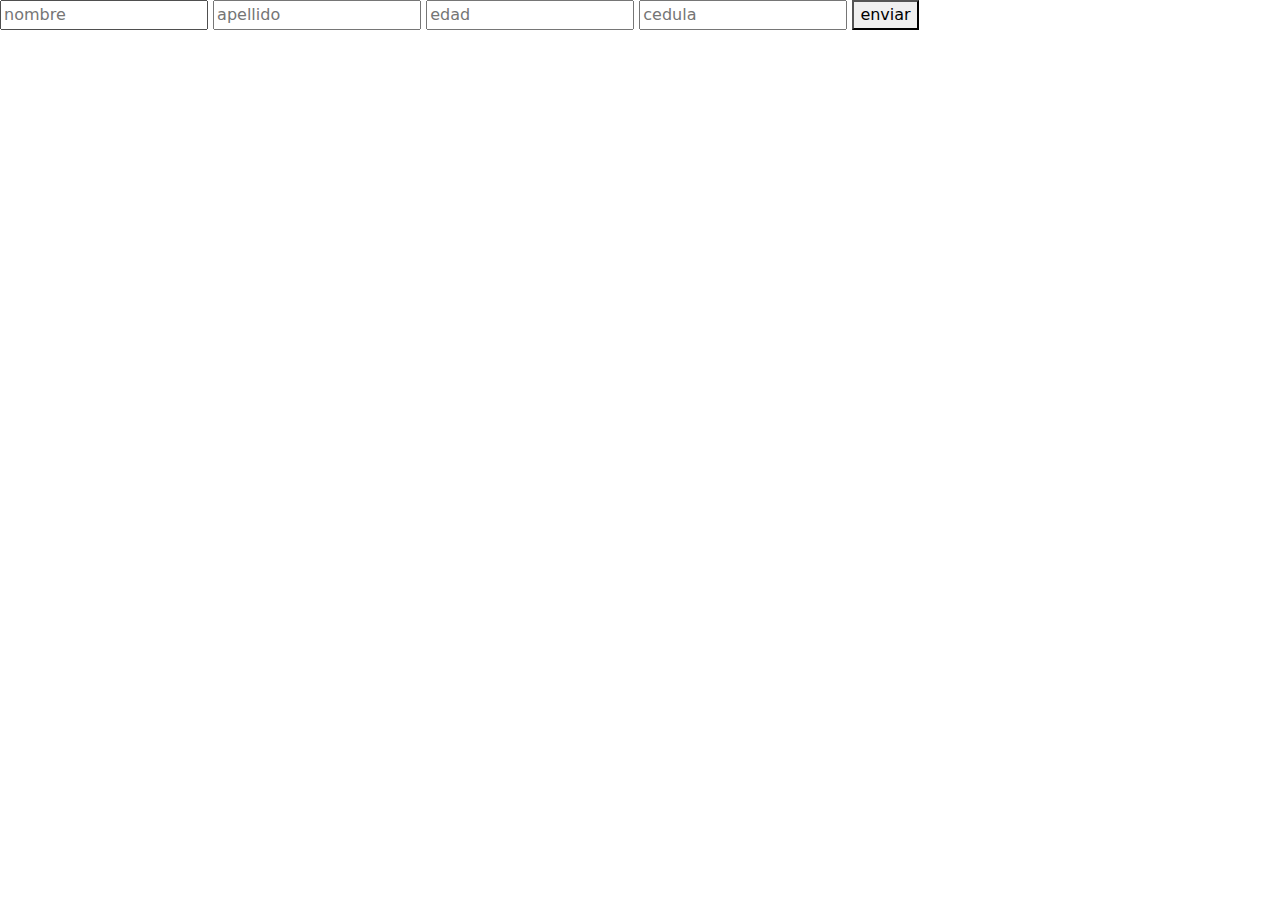
<file: facturas/index.html>
<!DOCTYPE html>
<html lang="en">
  <head>
    <meta charset="UTF-8" />
    <meta name="viewport" content="width=device-width, initial-scale=1.0" />
    <title>Document</title>
    <script src="jquery-3.7.1.min.js"></script>
    <script src="script.js"></script>
    <link rel="stylesheet" href="styles.css" />
    <link
      href="https://cdn.jsdelivr.net/npm/bootstrap@5.3.3/dist/css/bootstrap.min.css"
      rel="stylesheet"
      integrity="sha384-QWTKZyjpPEjISv5WaRU9OFeRpok6YctnYmDr5pNlyT2bRjXh0JMhjY6hW+ALEwIH"
      crossorigin="anonymous"
    />
  </head>
  <body>

    <input type="text" placeholder="nombre" id="nombre">
    <input type="text" placeholder="apellido" id="apellido">
    <input type="text" placeholder="edad" id="edad">
    <input type="text" placeholder="cedula" id="cedula">

    <button id="enviar">enviar</button>

    <br><br><br><br>
    <div class="men"></div>
      
  </body>
</html>
</file>
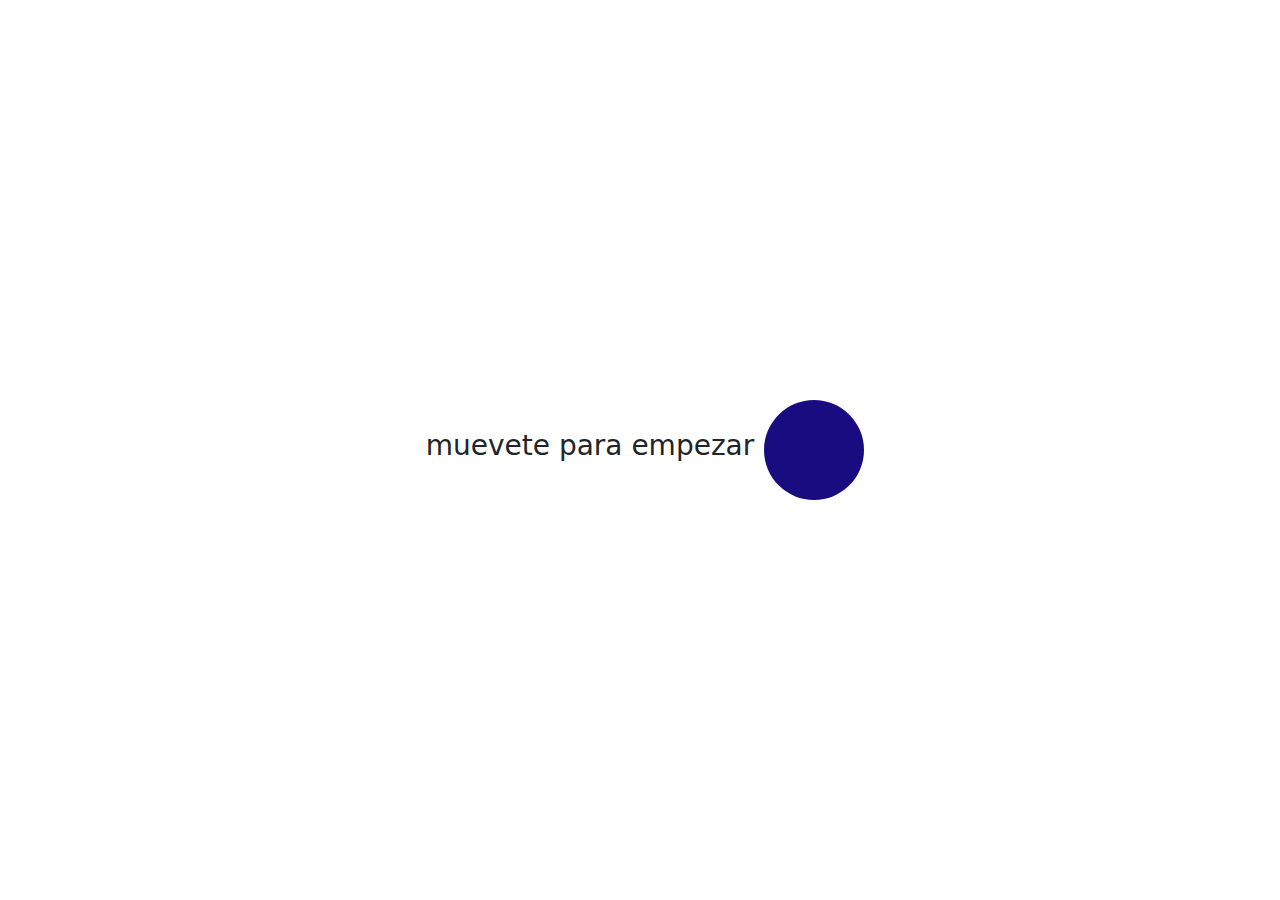
<file: hitbox/index.html>
<!DOCTYPE html>
<html lang="en">
  <head>
    <meta charset="UTF-8" />
    <meta name="viewport" content="width=device-width, initial-scale=1.0" />
    <title>Document</title>
    <script src="jquery-3.7.1.min.js"></script>
    <script src="script.js"></script>
    <link rel="stylesheet" href="styles.css" />
    <link
      href="https://cdn.jsdelivr.net/npm/bootstrap@5.3.3/dist/css/bootstrap.min.css"
      rel="stylesheet"
      integrity="sha384-QWTKZyjpPEjISv5WaRU9OFeRpok6YctnYmDr5pNlyT2bRjXh0JMhjY6hW+ALEwIH"
      crossorigin="anonymous"
    />
  </head>
  <body>

    <div class="content">
      <h3 class="start">muevete para empezar</h3>
      <div class="center1 crecer"></div>

    </div>


      
  </body>
</html>
</file>
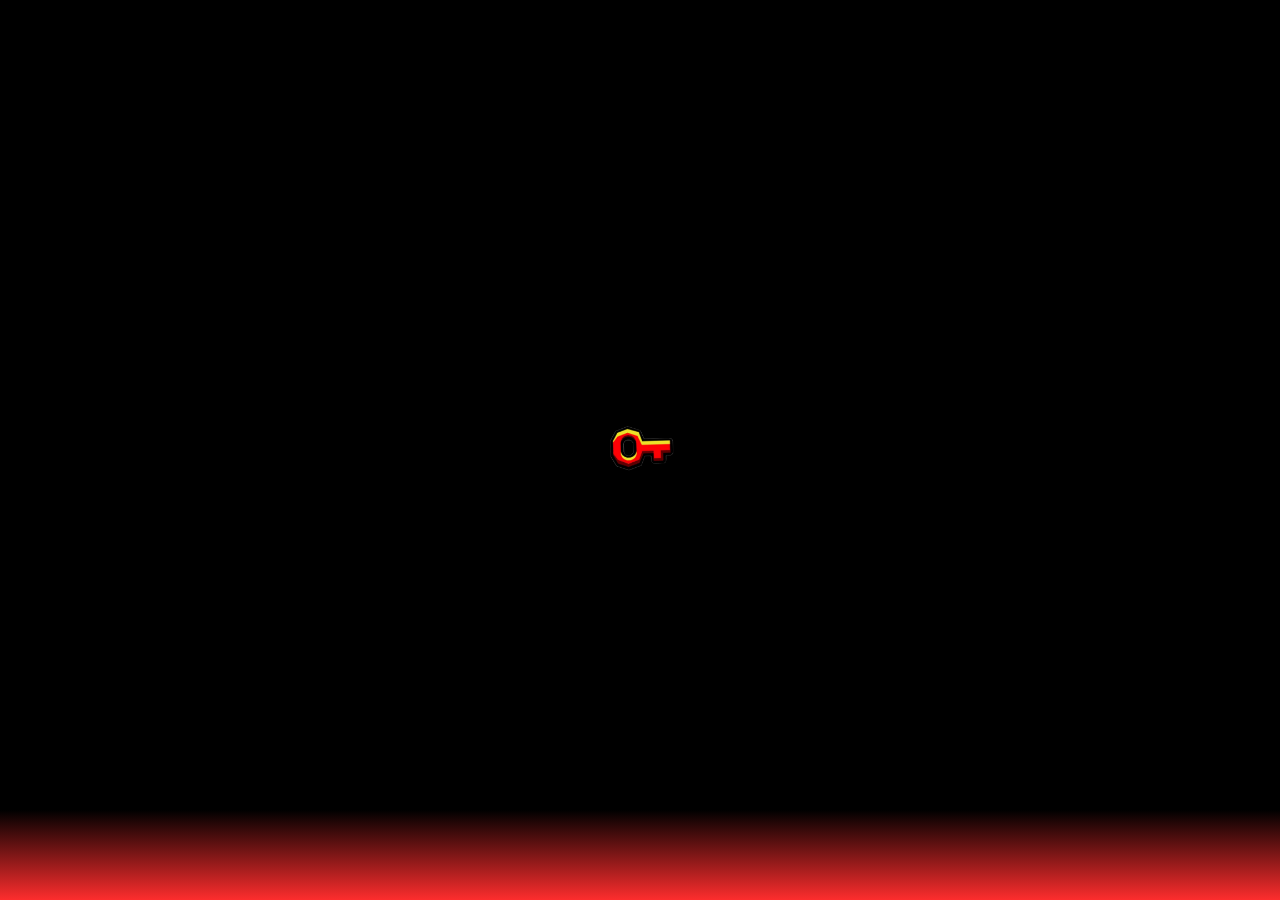
<file: limbo/index.html>
<!DOCTYPE html>
<html lang="en">
<head>
    <meta charset="UTF-8">
    <meta name="viewport" content="width=device-width, initial-scale=1.0">
    <link rel="stylesheet" href="styles.css">
    <link href="https://cdn.jsdelivr.net/npm/bootstrap@5.3.3/dist/css/bootstrap.min.css" rel="stylesheet" integrity="sha384-QWTKZyjpPEjISv5WaRU9OFeRpok6YctnYmDr5pNlyT2bRjXh0JMhjY6hW+ALEwIH" crossorigin="anonymous">
    <title>Jquery</title>
</head>
<body>
   
 
    <div class="cont">

        <!--     <img class="llave" src="assets/limbok2.png" alt="">
        <button type="button" id="boton" class="btn btn-outline-danger">START</button>-->

    
   <img class="llave llavemove" src="assets/limbok1.png" alt="">
  
      </div>
   


    <script src="https://cdn.jsdelivr.net/npm/bootstrap@5.3.3/dist/js/bootstrap.bundle.min.js" integrity="sha384-YvpcrYf0tY3lHB60NNkmXc5s9fDVZLESaAA55NDzOxhy9GkcIdslK1eN7N6jIeHz" crossorigin="anonymous"></script>
    <script src="jquery-3.7.1.min.js"></script>
    <script src="script.js"></script>
</body>
</html>
</file>
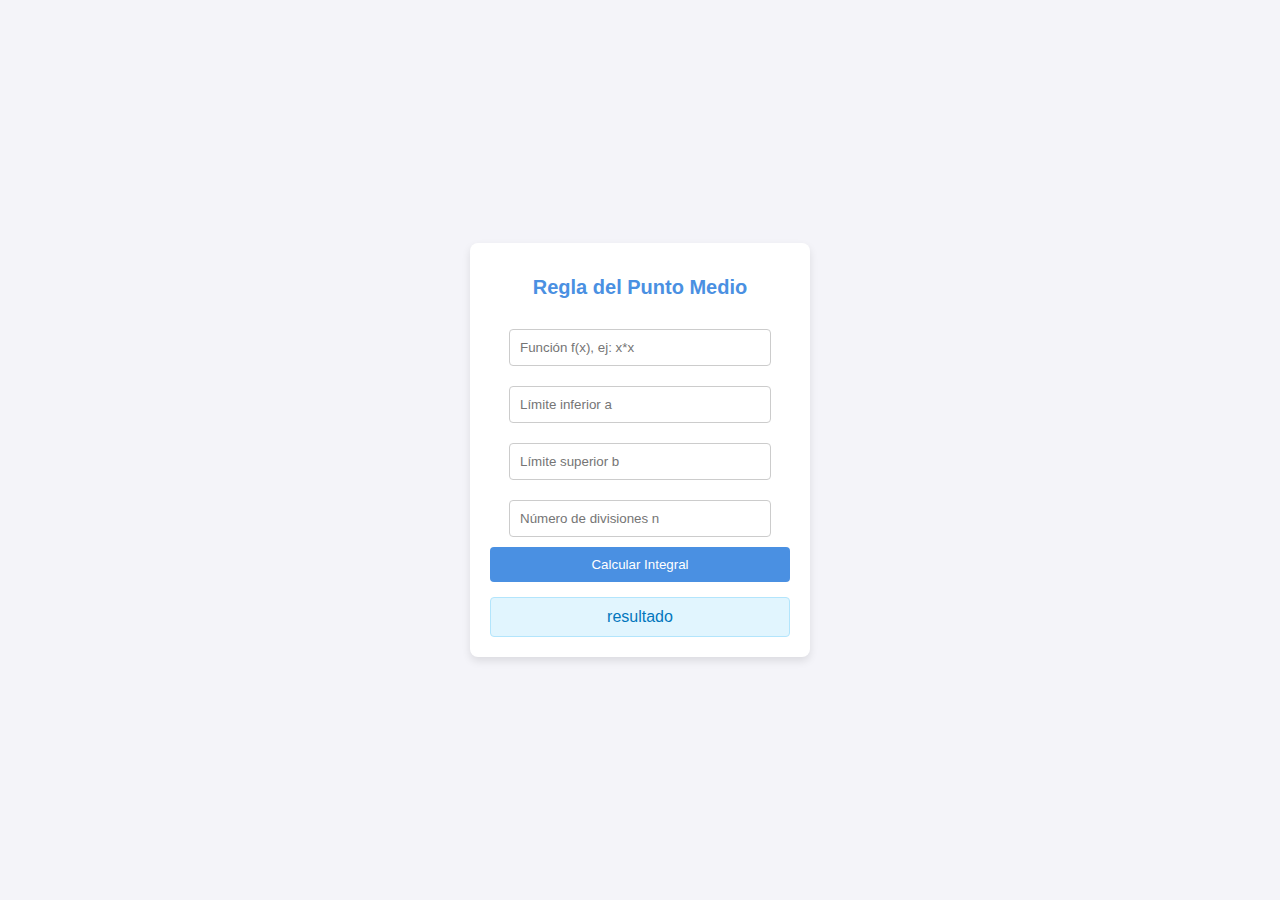
<file: matematicas/index.html>
<!DOCTYPE html>
<html lang="es">
<head>
    <meta charset="UTF-8">
    <meta name="viewport" content="width=device-width, initial-scale=1.0">
    <title>Regla del Punto Medio - Integración Numérica</title>
    <style>
        body {
            font-family: Arial, sans-serif;
            background-color: #f4f4f9;
            color: #333;
            display: flex;
            align-items: center;
            justify-content: center;
            height: 100vh;
            margin: 0;
        }
        .container {
            background-color: #fff;
            padding: 20px;
            border-radius: 8px;
            box-shadow: 0 4px 8px rgba(0, 0, 0, 0.1);
            width: 300px;
            text-align: center;
        }
        h1 {
            font-size: 20px;
            color: #4a90e2;
            margin-bottom: 20px;
        }
        input[type="text"], input[type="number"] {
            width: 80%;
            padding: 10px;
            margin: 10px 0;
            border: 1px solid #ccc;
            border-radius: 4px;
        }
        button {
            background-color: #4a90e2;
            color: #fff;
            padding: 10px 15px;
            border: none;
            border-radius: 4px;
            cursor: pointer;
            width: 100%;
        }
        button:hover {
            background-color: #357ab8;
        }
        .result {
            margin-top: 15px;
            padding: 10px;
            background-color: #e1f5fe;
            border: 1px solid #b3e5fc;
            border-radius: 4px;
            color: #0277bd;
        }
    </style>
</head>
<body>
    <div class="container">
        <h1>Regla del Punto Medio</h1>
        <input type="text" id="funcion" placeholder="Función f(x), ej: x*x" />
        <input type="number" id="a" placeholder="Límite inferior a" />
        <input type="number" id="b" placeholder="Límite superior b" />
        <input type="number" id="n" placeholder="Número de divisiones n" />
        <button onclick="calcularIntegral()">Calcular Integral</button>
        <div id="resultado" class="result">resultado</div>
    </div>

    <script>
        function integrarPorPuntoMedio(f, a, b, n) {
            const deltaX = (b - a) / n;
            let integral = 0;

            for (let i = 0; i < n; i++) {
                const xi_1 = a + i * deltaX;
                const xi = a + (i + 1) * deltaX;
                const puntoMedio = (xi_1 + xi) / 2;
                integral += f(puntoMedio) * deltaX;
            }

            return integral;
        }

        function calcularIntegral() {
            // Obtener los valores del formulario
            const funcionStr = document.getElementById("funcion").value;
            const a = parseFloat(document.getElementById("a").value);
            const b = parseFloat(document.getElementById("b").value);
            const n = parseInt(document.getElementById("n").value);

            // Validación de entradas
            if (!funcionStr || isNaN(a) || isNaN(b) || isNaN(n) || n <= 0) {
                document.getElementById("resultado").textContent = "Por favor, ingrese valores válidos.";
                return;
            }

            // Convertir la función ingresada a una función JavaScript
            const f = new Function("x", "return " + funcionStr);

            // Calcular la integral usando la Regla del Punto Medio
            const resultado = integrarPorPuntoMedio(f, a, b, n);

            // Mostrar el resultado
            document.getElementById("resultado").textContent = "Aproximación de la integral: " + resultado.toFixed(4);
        }
    </script>
</body>
</html>
</file>
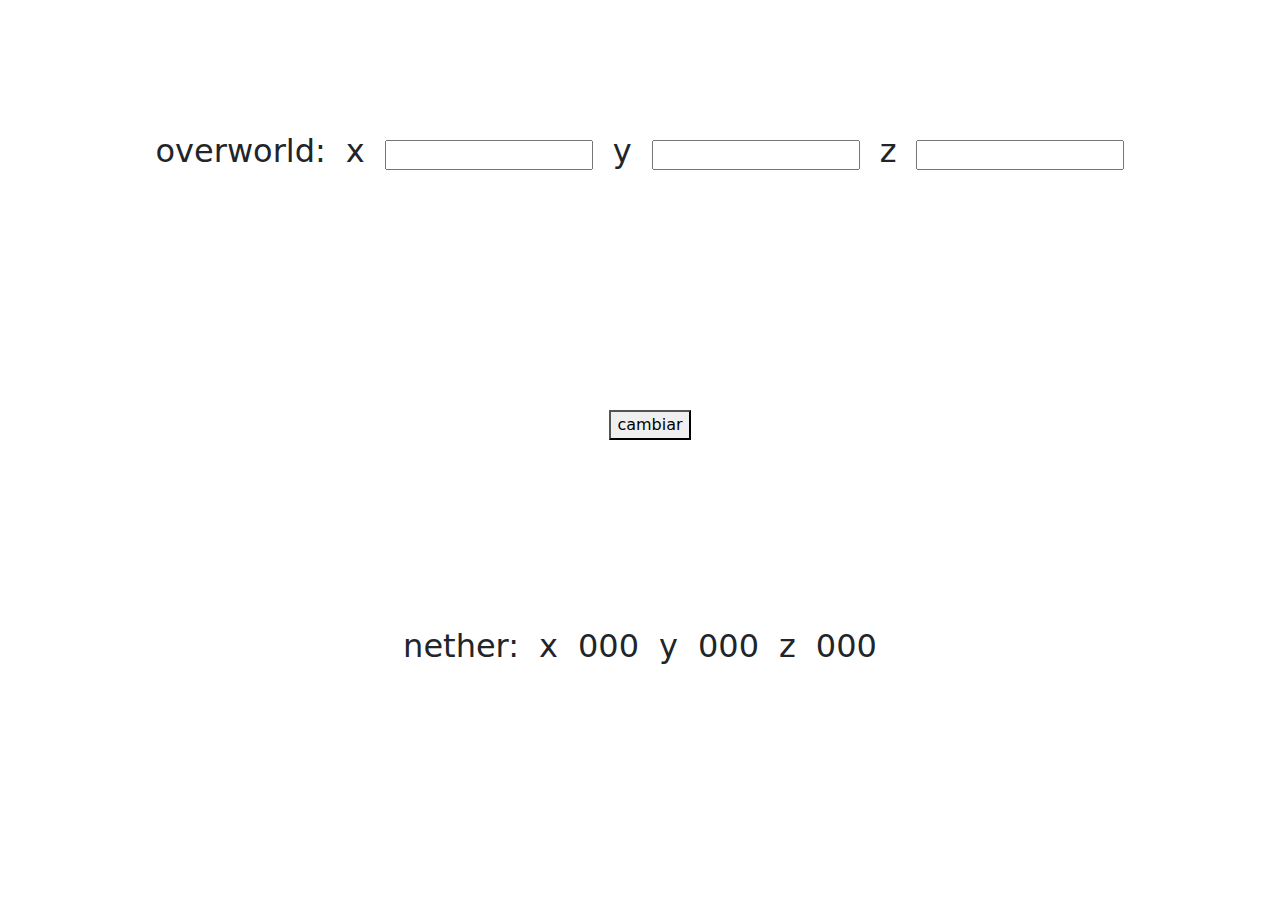
<file: mine/index.html>
<!DOCTYPE html>
<html lang="en">
  <head>
    <meta charset="UTF-8" />
    <meta name="viewport" content="width=device-width, initial-scale=1.0" />
    <title>Document</title>
    <script src="jquery-3.7.1.min.js"></script>
    <script src="script.js"></script>
    <link rel="stylesheet" href="styles.css" />
    <link
      href="https://cdn.jsdelivr.net/npm/bootstrap@5.3.3/dist/css/bootstrap.min.css"
      rel="stylesheet"
      integrity="sha384-QWTKZyjpPEjISv5WaRU9OFeRpok6YctnYmDr5pNlyT2bRjXh0JMhjY6hW+ALEwIH"
      crossorigin="anonymous"
    />
  </head>
  <body>
    <div class="divcenter">

        <h2 class="overworld">overworld:</h2>

      <div class="inputs">
        <h2>x</h2>

        <input class="datos" id="x" type="text" />
      </div>

      <div class="inputs">
        <h2>y</h2>

        <input class="datos" id="y" type="text" />
      </div>

      <div class="inputs">
        <h2>z</h2>

        <input class="datos" id="z" type="text" />
      </div>
    </div>

    <div class="divcenter3">
      <button class="button" id="cambiar">cambiar</button>
    </div>

    <div class="divcenter2">
      <h2 class="nether2">nether:</h2>
      <div class="inputs">
        <h2>x</h2>

        <div class="x"><h2 class="datos" id="xr">000</h2></div>
      </div>

      <div class="inputs">
        <h2>y</h2>

        <div class="y"><h2 class="datos" id="yr">000</h2></div>
      </div>

      <div class="inputs">
        <h2>z</h2>

        <div class="z"><h2 class="datos" id="zr">000</h2></div>
      </div>
    </div>
  </body>
</html>
</file>
<file: facturas/styles.css>
.content{
    height: 100vh;
    display:flex;
    align-items: center;
    justify-content: center;
}
h3{

    margin: 10px;

}

.center1{
height: 100px;
width: 100px;
background-color: rgb(24, 12, 128);
border-radius: 100px;
position: relative;
left: 0;
right:0;
top: 0;
bottom:0;
}

.morir{

background-color: crimson;
    
}
</file>
<file: hitbox/styles.css>
.content{
    height: 100vh;
    display:flex;
    align-items: center;
    justify-content: center;
}
h3{

    margin: 10px;

}

.center1{
height: 100px;
width: 100px;
background-color: rgb(24, 12, 128);
border-radius: 100px;
position: relative;
left: 0;
right:0;
top: 0;
bottom:0;
}

.morir{

background-color: crimson;
    
}
</file>
<file: limbo/styles.css>
body{
    
    background: rgb(253,45,45);
    background: linear-gradient(0deg, rgba(253,45,45,1) 0%, rgba(0,0,0,1) 10%);
}

.cont{
    display: flex;
    justify-content: center; /* Centra horizontalmente */
    align-items: center;     /* Centra verticalmente */
    height: 100vh;           /* La altura es el 100% de la pantalla */

}

.llave{

    height: 100px;
    width: 100px; /* Agregué un ancho para que el elemento sea visible */

    position: relative; /* Necesario para que top funcione */
    animation: moveDown 1s ease-in-out infinite

}

@keyframes moveDown {
    0% {
        top: -10px;
    }
    50% {
        top: 10px;
    }
    100% {
        top: -10px;
    }
}

.llavemove{

    animation: moves ease-in-out 9s infinite

}

@keyframes moves {
    0% {
        top: 0;
        right: 0;
    }
    8% {
        top: 50px; /* Baja un poco */
        right: -50px; /* Izquierda */
    }
    16% {
        top: 100px; /* Baja más */
        right: -100px; /* Izquierda */
    }
    25% {
        top: 200px; /* Baja más */
        right: -200px; /* Izquierda */
    }
    33% {
        top: 150px;
        right: -250px;
    }
    41% {
        top: 100px;
        right: -300px;
    }
    50% {
        top: 0; /* Regresa al centro */
        right: -400px; /* Mueve más a la izquierda */
    }
    58% {
        top: -50px;
        right: -350px;
    }
    66% {
        top: -100px;
        right: -300px;
    }
    75% {
        top: -200px; /* Sube */
        right: -200px; /* Derecha */
    }
    83% {
        top: -150px;
        right: -150px;
    }
    91% {
        top: -100px;
        right: -100px;
    }
    100% {
        top: 0; /* Vuelve a la posición inicial */
        right: 0; /* Regresa a la derecha */
    }
}
</file>
<file: mine/styles.css>
.divcenter {
    margin-top: 110px;
    display: flex;
    justify-content: center; /* Centra horizontalmente */
    align-items: center; /* Centra verticalmente */
    height: 10vh; /* Altura completa de la ventana */
    position: relative; /* Necesario para que los elementos dentro del div se posicionen de forma relativa */
}

.divcenter2 {
    display: flex;
    justify-content: center; /* Centra horizontalmente */
    align-items: center; /* Centra verticalmente */
    height: 0vh; /* Altura completa de la ventana */
    position: relative; /* Necesario para que los elementos dentro del div se posicionen de forma relativa */
}

.divcenter3 {
    display: flex;
    justify-content: center; /* Centra horizontalmente */
    align-items: center; /* Centra verticalmente */
    height: 50vh; /* Altura completa de la ventana */
    position: relative; /* Necesario para que los elementos dentro del div se posicionen de forma relativa */
}

.button{

    margin-left: 20px;

}

.inputs {
    
margin-left: 20px;
display: flex;
    justify-content: center; /* Centra horizontalmente */
    align-items: center; /* Centra verticalmente */

    position: relative; 
}
.datos{

    margin-left: 20px; 

}
</file>
